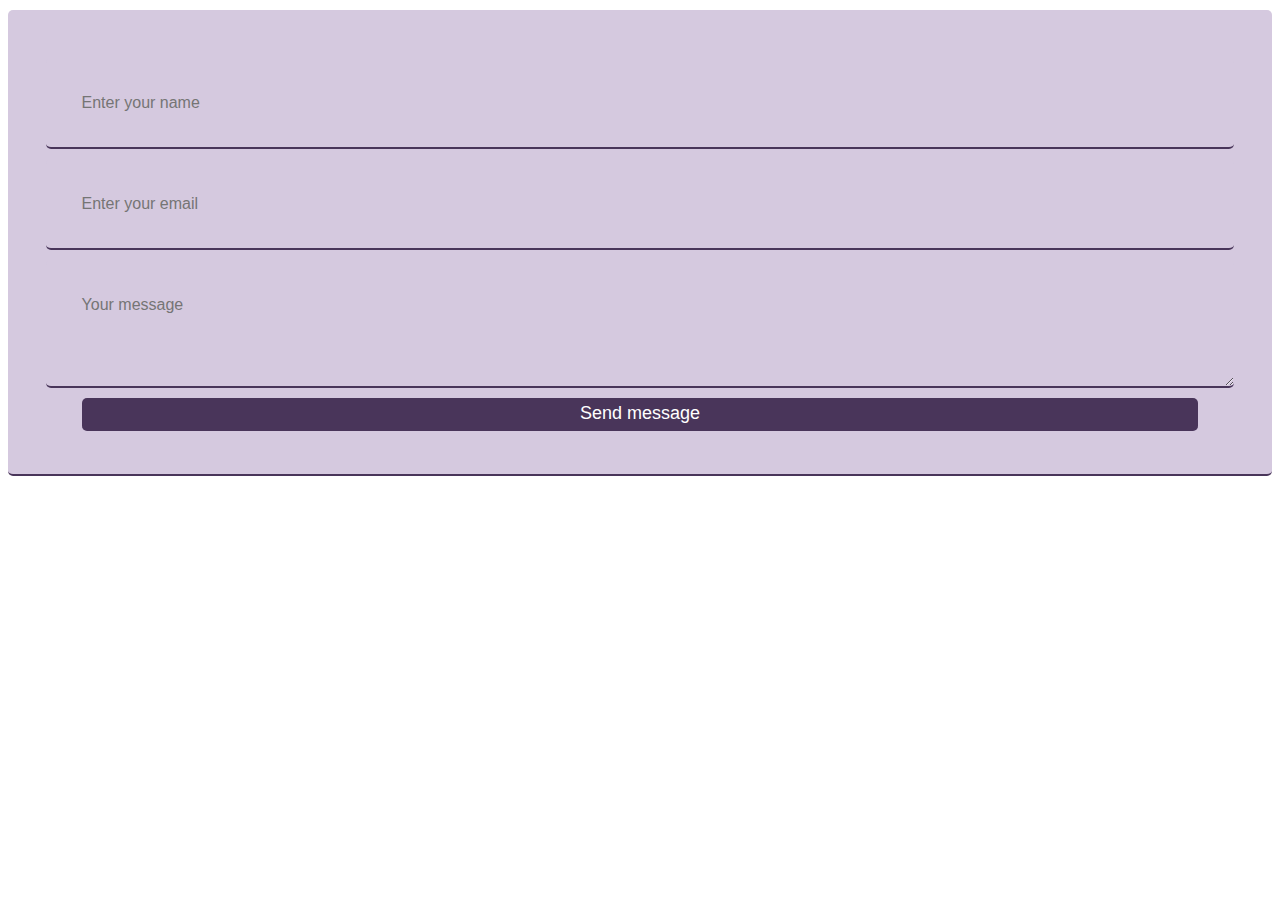
<file: contact-form/index.html>
<!DOCTYPE html>
<html lang="en">
  <head>
    <title>Contact Form</title>
    <meta charset="UTF-8" />
    <link rel="stylesheet" href="./styles.css" />
  </head>

  <body>
    <div class="contact-form"> 
      <form action="https://api.web3forms.com/submit" method="POST" target="_self">
        <input type="hidden" name="access_key" value="c3af8740-2422-4f25-9a96-3bdd259ac10d">
        <label for="name">
          Name: </label>
        <input type="text" name="name" placeholder="Enter your name" required />
        
        <label for="email">
          Email: </label>
        <input type="email" name="email" placeholder="Enter your email" required />
        
        <label for="message">
          Message: </label>
        <textarea name="message" placeholder="Your message" rows="3" required></textarea>
    
        <input type="checkbox" name="botcheck" class="hidden" style="display: none;">
    
        <!-- Custom Confirmation / Success Page -->
        <!-- <input type="hidden" name="redirect" value="https://mywebsite.com/thanks.html"> -->
    
        <button type="submit" class="form-button">Send message</button> 
      </form>
    </div>
  </body>
</html>
</file>
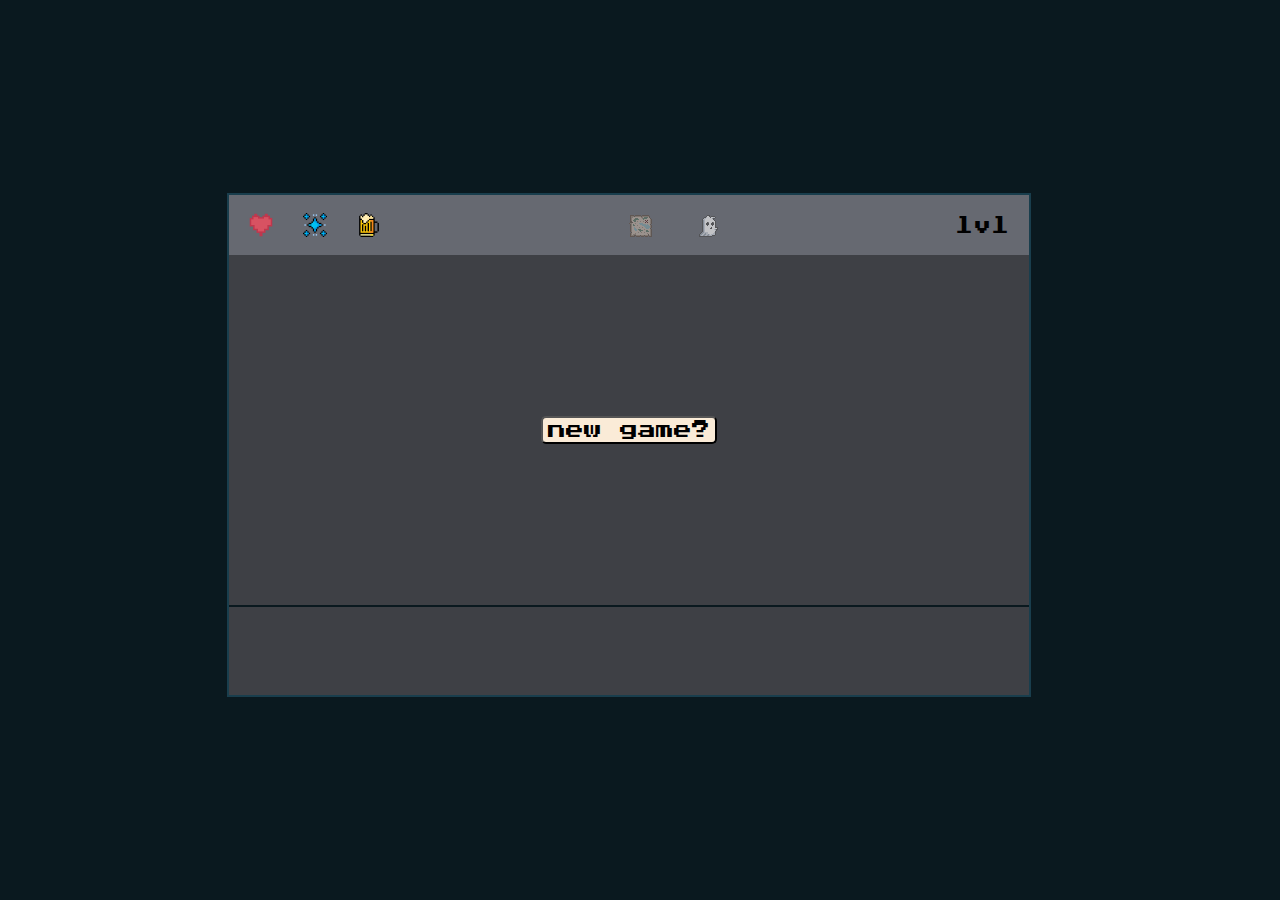
<file: dungeon-explorer/index.html>
<!DOCTYPE html>
<html lang="en">
  <head>
    <title>Dungeon Explorer Game</title>
    <link rel="stylesheet" href="./styles.css" />
    <meta charset="utf-8" />
    <meta name="viewport" content="width=device-width, initial-scale=1.0" />
    <link rel="preconnect" href="https://fonts.googleapis.com">
    <link rel="preconnect" href="https://fonts.gstatic.com" crossorigin>
    <link href="https://fonts.googleapis.com/css2?family=Press+Start+2P&display=swap" rel="stylesheet">
  </head>

  <body>
    <div id="game-screen">
      <div id="top-bar">
        <div id="char-resources">
          <img src="./images/001-heart.png">
          <span id="health-count" class="resource">
            </span>

          <img src="./images/002-star.png">
          <span id="mana-count" class="resource">
            </span>
          
          <img src="./images/003-beer.png">
          <span id="supply-count" class="resource">
            </span>
        </div>

        <div>
          <img class="resource" id="pathfinder-status" src="./images/004-map-gray.png">
          <img class="resource" id="shroud-status" src="./images/005-ghost-gray.png">
        </div>

        <span><span class="eighteen-font-size">lvl </span><span id="level-count" class="resource"></span></span>
      </div>

      <div id="main-screen" class="centered">
        <div id="stats"></div>
        <div id="description-text"></div>
        <button id="new-game" class="eighteen-font-size">new game?</button>
      </div>

      <div id="controls"></div>
      <div id="animations"></div>
    </div>
    <script src="./script.js"></script>
  </body>
</html>
</file>
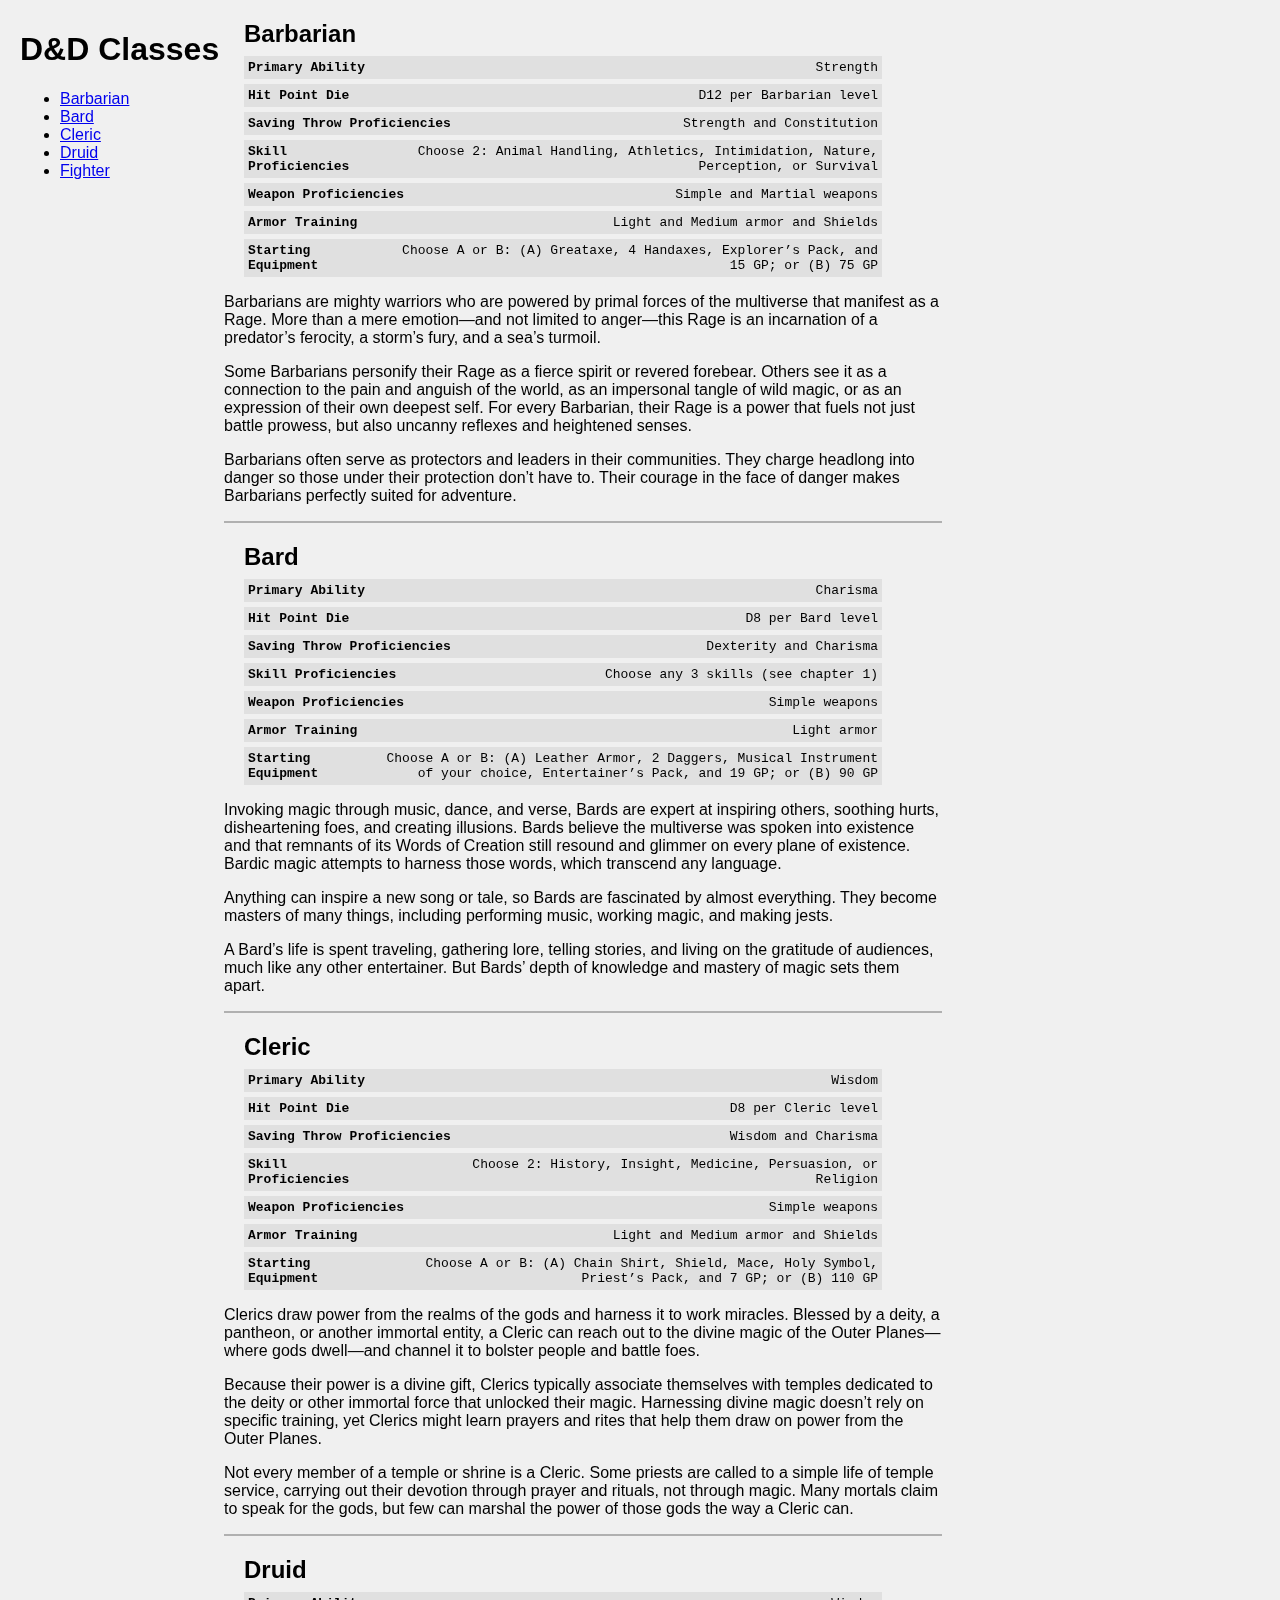
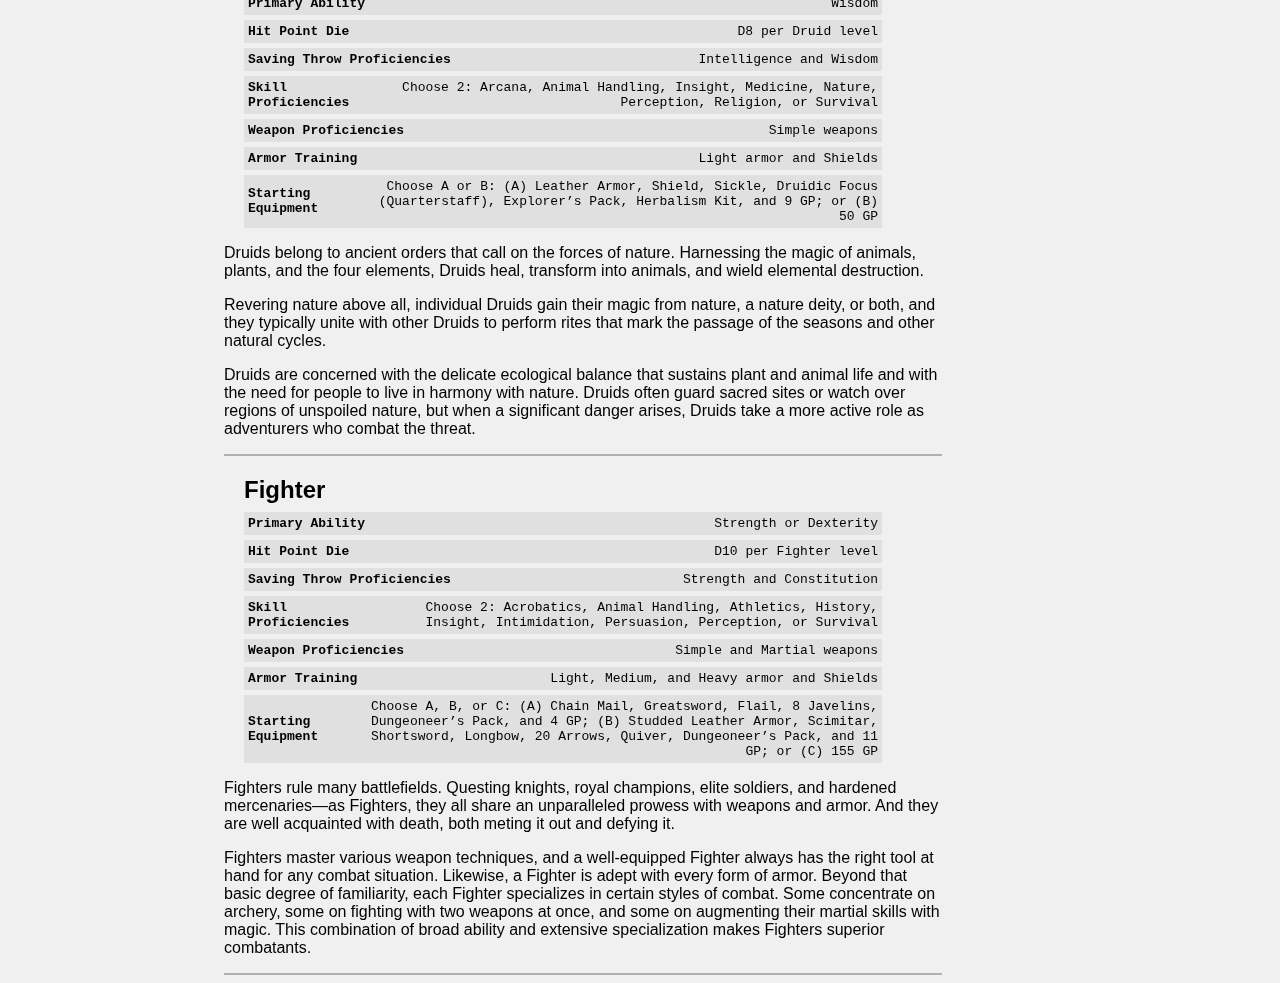
<file: fcc-documentation/index.html>
<!DOCTYPE html>
<html lang="en">
  <head>
    <title>D&D Character Classes</title>
    <link rel="stylesheet" href="styles.css" />
    <meta charset="utf-8" />
    <meta name="viewport" content="width=device-width, initial-scale=1.0" />
  </head>

  <body>
    <header>
      <nav id="navbar">
        <header><h1>D&D Classes</h1></header>
        <ul>
          <li><a class="nav-link" href="#Barbarian">Barbarian</a></li>
          <li><a class="nav-link" href="#Bard">Bard</a></li>
          <li><a class="nav-link" href="#Cleric">Cleric</a></li>
          <li><a class="nav-link" href="#Druid">Druid</a></li>
          <li><a class="nav-link" href="#Fighter">Fighter</a></li>
        </ul>
      </nav>
    </header>

    <main id="main-doc">
      <!--Section 1-->
      <section id="Barbarian" class="main-section">
        <header><h2>Barbarian</h2></header>
        <code><ul>
          <li><span class="class-trait">Primary Ability</span>
            Strength</li>
          <li><span class="class-trait">Hit Point Die</span> 
            D12 per Barbarian level</li>
          <li><span class="class-trait">Saving Throw Proficiencies</span>	
            Strength and Constitution</li>
          <li><span class="class-trait">Skill Proficiencies</span>	
            Choose 2: Animal Handling, Athletics, Intimidation, Nature, Perception, or Survival</li>
          <li><span class="class-trait">Weapon Proficiencies</span>	
            Simple and Martial weapons</li>
          <li><span class="class-trait">Armor Training</span>	
            Light and Medium armor and Shields</li>
          <li><span class="class-trait">Starting Equipment</span>
            Choose A or B: (A) Greataxe, 4 Handaxes, Explorer’s Pack, and 15 GP; or (B) 75 GP</li>
        </ul></code>
        <p>Barbarians are mighty warriors who are powered by primal forces of the multiverse that manifest as a Rage. More than a mere emotion—and not limited to anger—this Rage is an incarnation of a predator’s ferocity, a storm’s fury, and a sea’s turmoil.</p>
        <p>Some Barbarians personify their Rage as a fierce spirit or revered forebear. Others see it as a connection to the pain and anguish of the world, as an impersonal tangle of wild magic, or as an expression of their own deepest self. For every Barbarian, their Rage is a power that fuels not just battle prowess, but also uncanny reflexes and heightened senses.</p>
        <p>Barbarians often serve as protectors and leaders in their communities. They charge headlong into danger so those under their protection don’t have to. Their courage in the face of danger makes Barbarians perfectly suited for adventure.</p>
      </section>

      <!--Section 2-->
      <section id="Bard" class="main-section">
        <header><h2>Bard</h2></header>
        <code><ul>
          <li><span class="class-trait">Primary Ability</span>
            Charisma</li>
          <li><span class="class-trait">Hit Point Die</span> 
            D8 per Bard level</li>
          <li><span class="class-trait">Saving Throw Proficiencies</span>	
            Dexterity and Charisma</li>
          <li><span class="class-trait">Skill Proficiencies</span>	
            Choose any 3 skills (see chapter 1)</li>
          <li><span class="class-trait">Weapon Proficiencies</span>	
            Simple weapons</li>
          <li><span class="class-trait">Armor Training</span>	
            Light armor</li>
          <li><span class="class-trait">Starting Equipment</span>	
           Choose A or B: (A) Leather Armor, 2 Daggers, Musical Instrument of your choice, Entertainer’s Pack, and 19 GP; or (B) 90 GP</li>
        </ul></code>
        <p>Invoking magic through music, dance, and verse, Bards are expert at inspiring others, soothing hurts, disheartening foes, and creating illusions. Bards believe the multiverse was spoken into existence and that remnants of its Words of Creation still resound and glimmer on every plane of existence. Bardic magic attempts to harness those words, which transcend any language.</p>
        <p>Anything can inspire a new song or tale, so Bards are fascinated by almost everything. They become masters of many things, including performing music, working magic, and making jests.</p>
        <p>A Bard’s life is spent traveling, gathering lore, telling stories, and living on the gratitude of audiences, much like any other entertainer. But Bards’ depth of knowledge and mastery of magic sets them apart.</p>
      </section>

<!--Section 3-->

      <section id="Cleric" class="main-section">
        <header><h2>Cleric</h2></header>
        <code><ul>
          <li><span class="class-trait">Primary Ability</span>
            Wisdom</li>
          <li><span class="class-trait">Hit Point Die</span> 
            D8 per Cleric level</li>
          <li><span class="class-trait">Saving Throw Proficiencies</span>	
            Wisdom and Charisma</li>
          <li><span class="class-trait">Skill Proficiencies</span>	
           Choose 2: History, Insight, Medicine, Persuasion, or Religion</li>
          <li><span class="class-trait">Weapon Proficiencies</span>	
            Simple weapons</li>
          <li><span class="class-trait">Armor Training</span>	
            Light and Medium armor and Shields</li>
          <li><span class="class-trait">Starting Equipment</span>	
           Choose A or B: (A) Chain Shirt, Shield, Mace, Holy Symbol, Priest’s Pack, and 7 GP; or (B) 110 GP</li>
           </ul></code>

           <p>Clerics draw power from the realms of the gods and harness it to work miracles. Blessed by a deity, a pantheon, or another immortal entity, a Cleric can reach out to the divine magic of the Outer Planes—where gods dwell—and channel it to bolster people and battle foes.</p>
           <p>Because their power is a divine gift, Clerics typically associate themselves with temples dedicated to the deity or other immortal force that unlocked their magic. Harnessing divine magic doesn’t rely on specific training, yet Clerics might learn prayers and rites that help them draw on power from the Outer Planes.</p>
           <p>Not every member of a temple or shrine is a Cleric. Some priests are called to a simple life of temple service, carrying out their devotion through prayer and rituals, not through magic. Many mortals claim to speak for the gods, but few can marshal the power of those gods the way a Cleric can.</p>
      </section>

      <!--Section 4-->
      <section id="Druid" class="main-section">
        <header><h2>Druid</h2></header>
        <code><ul>
          <li><span class="class-trait">Primary Ability</span>
            Wisdom</li>
          <li><span class="class-trait">Hit Point Die</span> 
            D8 per Druid level</li>
          <li><span class="class-trait">Saving Throw Proficiencies</span>	
           Intelligence and Wisdom</li>
          <li><span class="class-trait">Skill Proficiencies</span>	
           Choose 2: Arcana, Animal Handling, Insight, Medicine, Nature, Perception, Religion, or Survival</li>
          <li><span class="class-trait">Weapon Proficiencies</span>	
            Simple weapons</li>
          <li><span class="class-trait">Armor Training</span>	
           Light armor and Shields</li>
          <li><span class="class-trait">Starting Equipment</span>	
           Choose A or B: (A) Leather Armor, Shield, Sickle, Druidic Focus (Quarterstaff), Explorer’s Pack, Herbalism Kit, and 9 GP; or (B) 50 GP</li>
           </ul></code>

           <p>Druids belong to ancient orders that call on the forces of nature. Harnessing the magic of animals, plants, and the four elements, Druids heal, transform into animals, and wield elemental destruction.</p>
           <p>Revering nature above all, individual Druids gain their magic from nature, a nature deity, or both, and they typically unite with other Druids to perform rites that mark the passage of the seasons and other natural cycles.</p>
           <p>Druids are concerned with the delicate ecological balance that sustains plant and animal life and with the need for people to live in harmony with nature. Druids often guard sacred sites or watch over regions of unspoiled nature, but when a significant danger arises, Druids take a more active role as adventurers who combat the threat.</p>
      </section>

      <!--Section 5-->
      <section id="Fighter" class="main-section">
        <header><h2>Fighter</h2></header>
        <code><ul>
          <li><span class="class-trait">Primary Ability</span>
            Strength or Dexterity</li>
          <li><span class="class-trait">Hit Point Die</span> 
            D10 per Fighter level</li>
          <li><span class="class-trait">Saving Throw Proficiencies</span>	
            Strength and Constitution</li>
          <li><span class="class-trait">Skill Proficiencies</span>	
           Choose 2: Acrobatics, Animal Handling, Athletics, History, Insight, Intimidation, Persuasion, Perception, or Survival</li>
          <li><span class="class-trait">Weapon Proficiencies</span>	
            Simple and Martial weapons</li>
          <li><span class="class-trait">Armor Training</span>	
           	Light, Medium, and Heavy armor and Shields</li>
          <li><span class="class-trait">Starting Equipment</span>	
           Choose A, B, or C: (A) Chain Mail, Greatsword, Flail, 8 Javelins, Dungeoneer’s Pack, and 4 GP; (B) Studded Leather Armor, Scimitar, Shortsword, Longbow, 20 Arrows, Quiver, Dungeoneer’s Pack, and 11 GP; or (C) 155 GP</li>
           </ul></code>

           <p>Fighters rule many battlefields. Questing knights, royal champions, elite soldiers, and hardened mercenaries—as Fighters, they all share an unparalleled prowess with weapons and armor. And they are well acquainted with death, both meting it out and defying it.</p>
           <p>Fighters master various weapon techniques, and a well-equipped Fighter always has the right tool at hand for any combat situation. Likewise, a Fighter is adept with every form of armor. Beyond that basic degree of familiarity, each Fighter specializes in certain styles of combat. Some concentrate on archery, some on fighting with two weapons at once, and some on augmenting their martial skills with magic. This combination of broad ability and extensive specialization makes Fighters superior combatants.</p>
      </section>

    </main>
  </body>
</html>
</file>
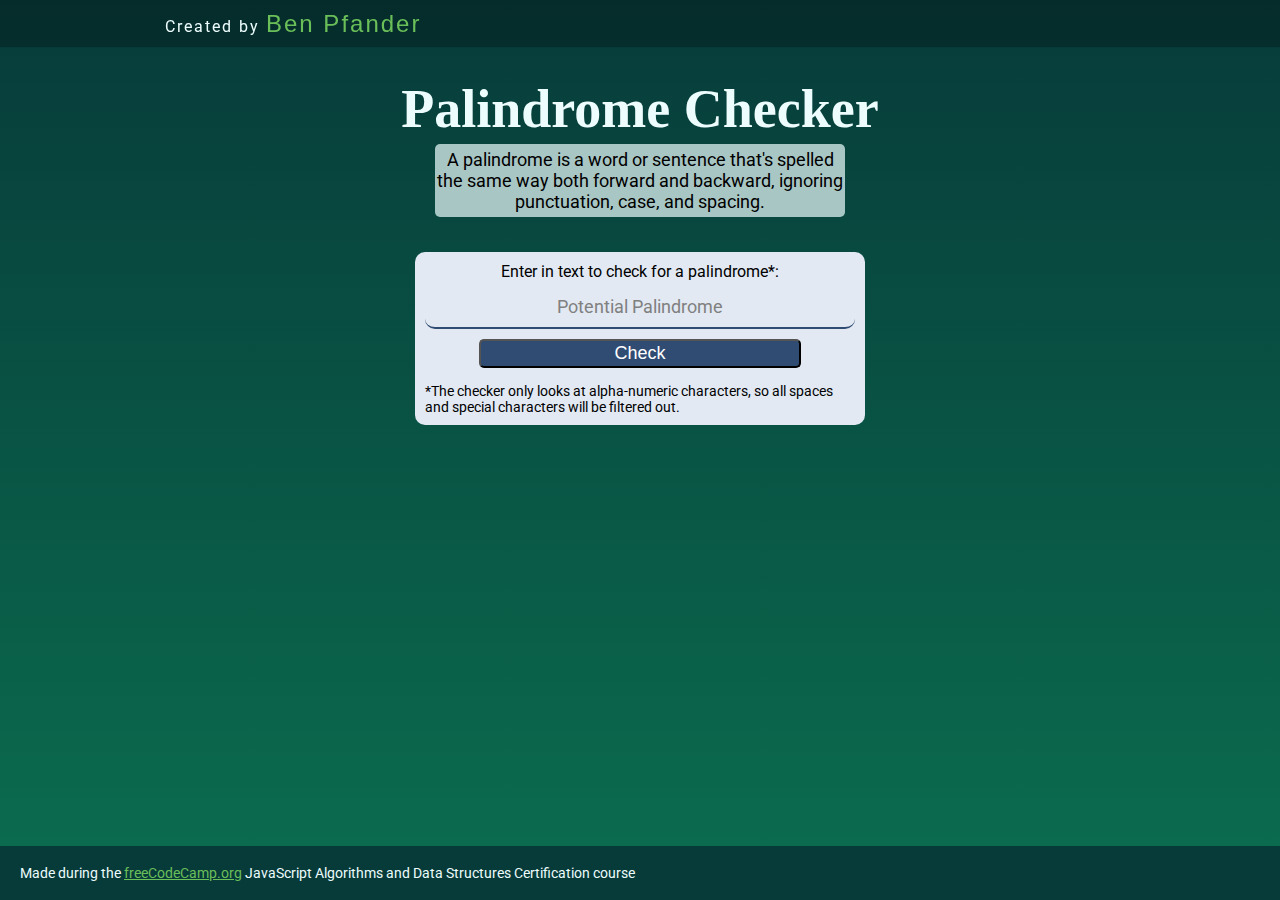
<file: fcc-palindrome-checker/index.html>
<!DOCTYPE html>
<html lang="en">
  <head>
    <meta charset="UTF-8">
    <meta name="viewport" content="width=device-width, initial-scale=1.0">
    <title>Palindrome Checker</title>
    <link rel="stylesheet" href="./styles.css">
    <link rel="preconnect" href="https://fonts.googleapis.com">
    <link rel="preconnect" href="https://fonts.gstatic.com" crossorigin>
    <link href="https://fonts.googleapis.com/css2?family=family=Lora:ital,wght@0,400..700;1,400..700&family=Roboto:ital,wght@0,100..900;1,100..900&display=swap" rel="stylesheet">
  </head>
  
  <body>
    <header>
      <nav>
        <p class="logo-text">
          Created by <a href="/" id="home-link">Ben Pfander</a>
        </p>
      </nav>
    </header>

    <main>
      <div id="spacing"></div>
      <div id="top-div">
        <h1>Palindrome Checker</h1>
        <p id="definition">A palindrome is a word or sentence that's spelled the same way both forward and backward, ignoring punctuation, case, and spacing.</p>
      </div>

      <div id="checker">
        <label for="text-input">Enter in text to check for a palindrome*:</label>
        <span id="text-input" class="textarea placeholder" role="textbox" contenteditable></span>
        <button id="check-btn">Check</button>
        <p id="note">*The checker only looks at alpha-numeric characters, so all spaces and special characters will be filtered out.</p>
      </div>
      
      <div id="result-div" class="hide">

      </div>
      
    </main>
    <script src="./script.js"></script>
    <footer>
      <p>Made during the <a href="freecodecamp.org">freeCodeCamp.org</a> JavaScript Algorithms and Data Structures Certification course</p>
    </footer>
  </body>
</html>
</file>
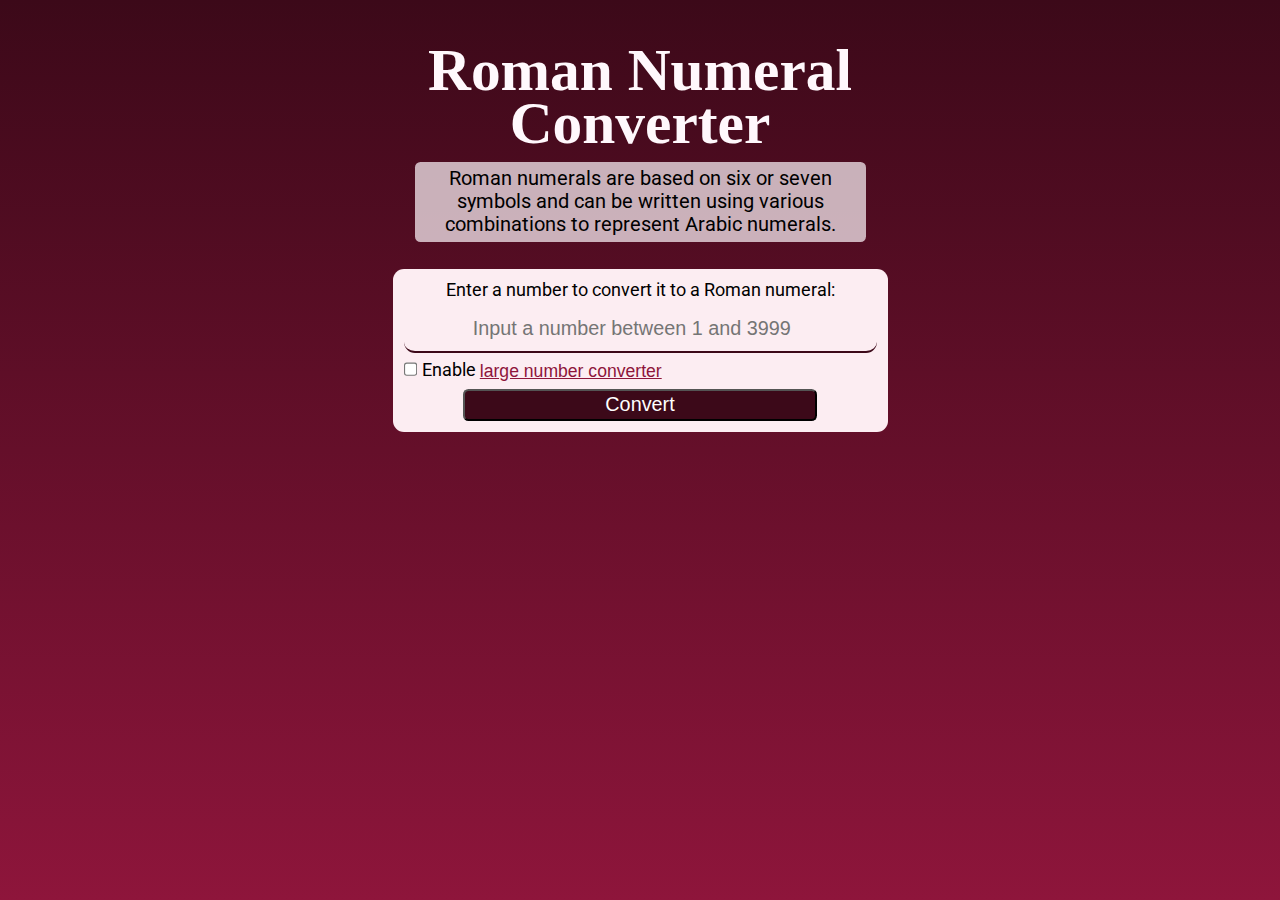
<file: fcc-roman-numeral/index.html>
<!DOCTYPE html>
<html lang="en">
  <head>
    <meta charset="UTF-8">
    <meta name="viewport" content="width=device-width, initial-scale=1.0">
    <title>Roman Numeral Converter</title>
    <link rel="stylesheet" href="styles.css">
    <link rel="preconnect" href="https://fonts.googleapis.com">
<link rel="preconnect" href="https://fonts.gstatic.com" crossorigin>
<link href="https://fonts.googleapis.com/css2?family=family=Lora:ital,wght@0,400..700;1,400..700&family=Roboto:ital,wght@0,100..900;1,100..900&display=swap" rel="stylesheet">
  </head>
  
  <body>
    <main>
      <div id="top-div">
        <h1>Roman Numeral Converter</h1>
        <p id="definition">Roman numerals are based on six or seven symbols and can be written using various combinations to represent Arabic numerals.</p>
      </div>

      <div id="converter">
        <label for="number">Enter a number to convert it to a Roman numeral:</label>
        <input id="number" type="number" placeholder="Input a number between 1 and 3999" />
        
        <label for="large-num-toggle" id="large-num-toggle-label">
          <input id="large-num-toggle" type="checkbox" />
          Enable <button id="toggle-lgnum-expl">large number converter</button>
         </label>
        <button id="convert-btn">Convert</button>
      </div>

      <dialog id="large-explanation" class="modal">
        <h4>Large Numbers</h4>
        <p>The Romans developed two main ways of writing large numbers, the apostrophus and the vinculum, this converter uses vinculum.</p>
        <p>Using the vinculum, conventional Roman numerals are multiplied by 1,000 by adding a "bar" or "overline", thus:
          <ul>
            <li><span class="thousands">IV</span> = 4,000</li>
            <li><span class="thousands">XXV</span> = 25,000</li>
          </ul>
        </p>
        <p>In an extension of the vinculum, a three-sided box (now sometimes printed as two vertical lines and a vinculum) is used to multiply by 100,000,[56][50] thus:
          <ul>
            <li><span class="hund-thousands">XIII</span> <span class="thousands">XXXII</span> p. = 1,332,000 paces (1,332 Roman miles)</li>
          </ul>
        </p>
        <button id="close-lg-expl">Close</button>
      </dialog>
      
      <div id="output-div" class="hide">
        <p id="error-msg"></p>
        <div id="output-body" class="hide">
          <h3 id="output-title" class="hide">Roman Numeral:</h3>
          <div id="output"></div>
          <div id="explanation" class="hide">
            <div id="general-explanation">
              <p>
                Roman numerals are a <a href="https://en.wikipedia.org/wiki/Numeral_system">numeral system</a> that originated in ancient Rome and remained the usual way of writing numbers throughout Europe well into the Late Middle Ages. Numbers are written with combinations of letters from the Latin alphabet, each with a fixed integer value. The modern style uses only these seven:
              </p>
              <ul class="table">
                <li>I</li>
                <li>V</li>
                <li>X</li>
                <li>L</li>
                <li>C</li>
                <li>D</li>
                <li>M</li>
              </ul>
              <ul class="table">
                <li>1</li>
                <li>5</li>
                <li>10</li>
                <li>50</li>
                <li>100</li>
                <li>500</li>
                <li>1000</li>
              </ul>
            </div>


          </div>
          <button id="explanation-button" class="hide">
            <span id="show-explanation">Show Roman numeral explanation</span>
            <span id="hide-explanation" class="hide">Hide Roman numeral explanation</span>
          </button>
        </div>
      </div>
      
    </main>
    <script src="script.js"></script>
  </body>
</html>
</file>
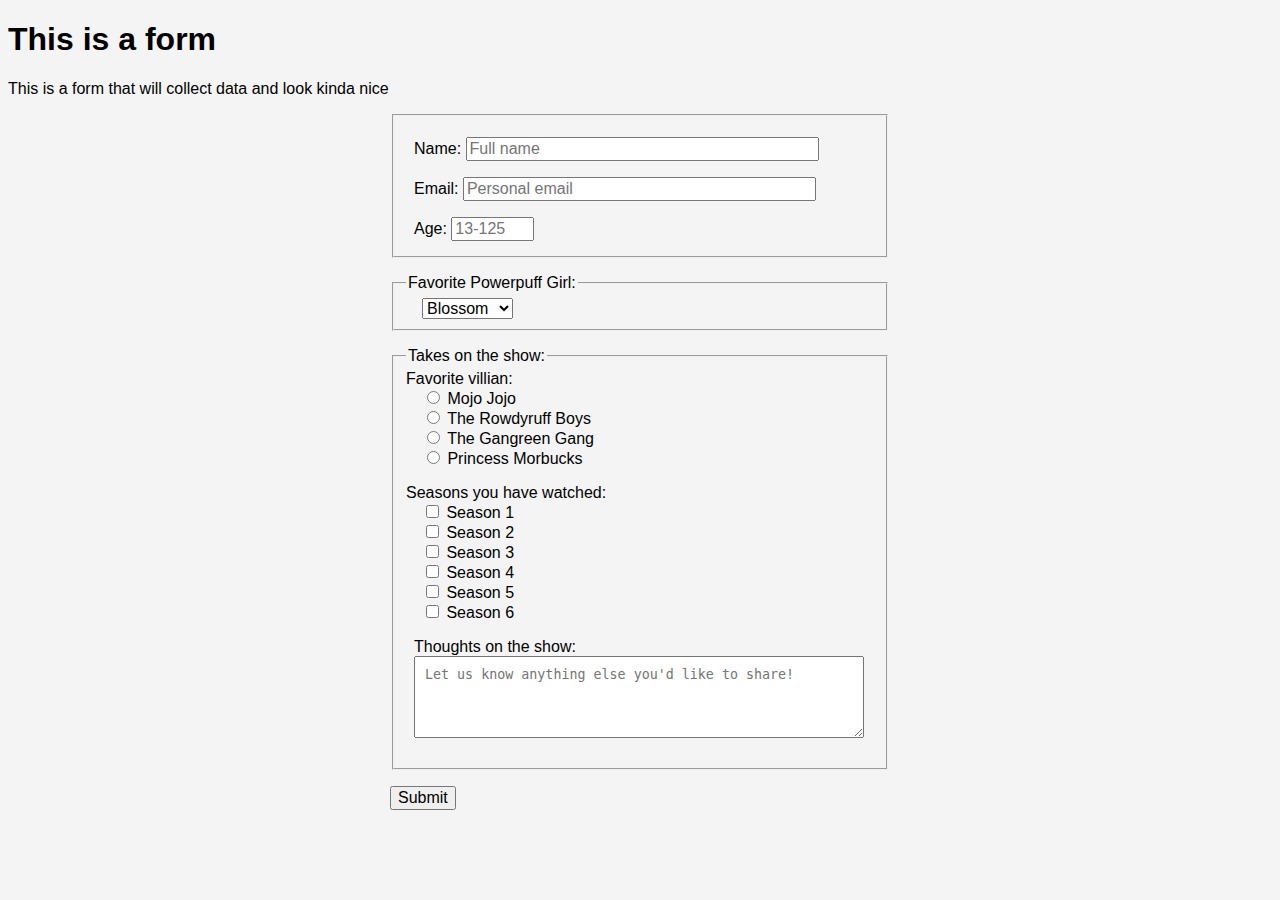
<file: fcc-survey/index.html>
<!DOCTYPE html>
<html>
  <head>
    <meta charset="utf-8">
    <link rel="stylesheet" href="styles.css">
    <title>Random Form</title>
  </head>

  <body>
    <h1 id="title">This is a form</h1>
    <p id="description">This is a form that will collect data and look kinda nice</p>

    <form id="survey-form">
      <fieldset>
        <label for="name" id="name-label">Name: <input type="text" id="name" name="name" class="text-box" placeholder="Full name" required /></label>

        <label for="email" id="email-label">Email: <input type="email" id="email" name="email" class="text-box" placeholder="Personal email" required /></label>

        <label for="number" id="number-label">Age: <input type="number" id="number" name="number" min="13" max="125" placeholder="13-125" /></label>
      </fieldset>

      <fieldset>
        <legend>Favorite Powerpuff Girl:</legend>
        <select id="dropdown">
          <option>Blossom</option>
          <option>Bubbles</option>
          <option>Buttercup</option>
        </select>
      </fieldset>

      <fieldset>
        <legend>Takes on the show:</legend>
        Favorite villian:</br>
        <div id="villian-div">
          <label for="mojo" class="select-label"><input  type="radio" id="mojo" name="villian" value="mojo" /> Mojo Jojo</label>

          <label for="rowdy" class="select-label"><input  type="radio" id="rowdy" name="villian" value="rowdy" /> The Rowdyruff Boys</label>

          <label for="gangreen" class="select-label"><input type="radio" id="gangreen" name="villian" value="gangreen" /> The Gangreen Gang</label>

          <label for="morbucks" class="select-label"><input type="radio" id="morbucks" name="villian" value="morbucks" /> Princess Morbucks</label>
        </div>

        <div id="checkbox-div">
          Seasons you have watched:
          <label for="cb-1" class="select-label"><input  type="checkbox" id="cb-1" name="season-1" value="1" /> Season 1</label>
          <label for="cb-2" class="select-label"><input  type="checkbox" id="cb-2" name="season-2" value="2" /> Season 2</label>
          <label for="cb-3" class="select-label"><input  type="checkbox" id="cb-3" name="season-3" value="3" /> Season 3</label>
          <label for="cb-4" class="select-label"><input  type="checkbox" id="cb-4" name="season-4" value="4" /> Season 4</label>
          <label for="cb-5" class="select-label"><input  type="checkbox" id="cb-5" name="season-5" value="5" /> Season 5</label>
          <label for="cb-6" class="select-label"><input  type="checkbox" id="cb-6" name="season-6" value="6" /> Season 6</label>
        </div>
        <div id="textarea-div">
          <label for="textarea">Thoughts on the show: <textarea id="textarea" rows="4" cols="100" placeholder="Let us know anything else you'd like to share!"></textarea></label>
        </div>
      </fieldset>

      <input id="submit" type="Submit">
    </form>
  </body>
</html>
</file>
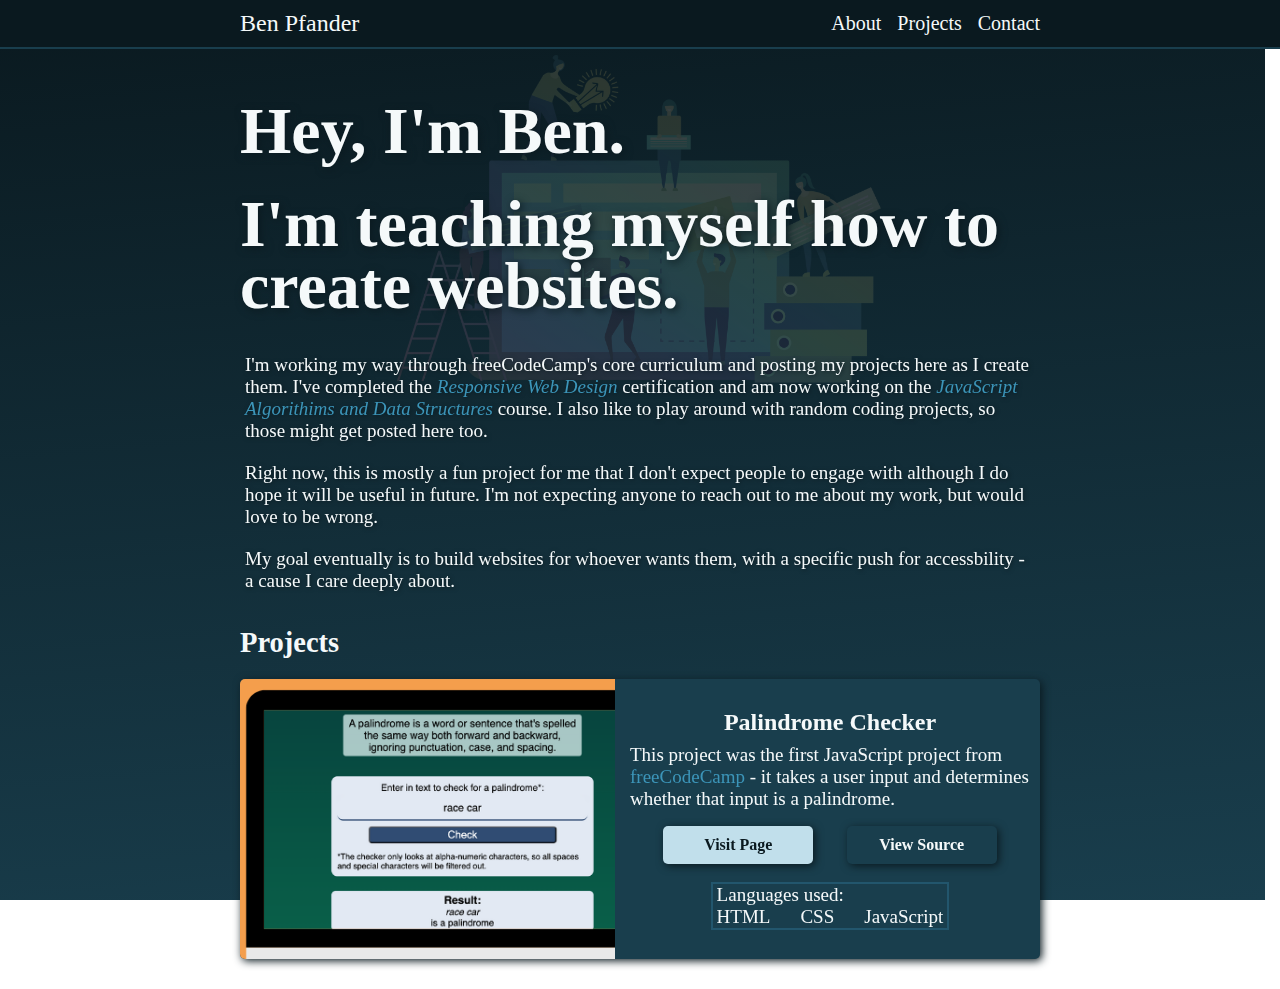
<file: new-portfolio/index.html>
<!DOCTYPE html>

<html lang="en">
    <head>
        <title>Ben Pfander WebDev Portfolio</title>
        <meta name="viewport" content="width=device-width, initial-scale=1.0" />
        <link rel="stylesheet" href="./styles.css" />
    </head>

    <body>
        <header>
            <nav id="nav-bar">
                <a id="home-button" href="/" aria-label="Home Page">Ben Pfander</a>
                <ul id="menu">
                    <a href="#about-me"><li>About</li></a>
                    <a href="#projects"><li>Projects</li></a>
                    <a href="#contact-me"><li>Contact</li></a>
                </ul>
            </nav>
        </header>
        
        <main>
            <section id="about-me">
                <div id="about-me-intro">
                    <img src="./background-graphic.png">
                    <div id="about-me-header">
                        <h1>Hey, I'm Ben.</h1>
                        <h1>I'm teaching myself how to create websites.</h1>
                    </div>
                </div>

                <div id="about-me-text">
                    <p>
                        I'm working my way through freeCodeCamp's core curriculum and posting my projects here as I create them. I've completed the <a href="https://www.freecodecamp.org/learn/2022/responsive-web-design/" class="italic">Responsive Web Design</a> certification and am now working on the <a href="https://www.freecodecamp.org/learn/javascript-algorithms-and-data-structures-v8/" class="italic">JavaScript Algorithims and Data Structures</a> course. I also like to play around with random coding projects, so those might get posted here too.
                    </p>
                    <p>
                        Right now, this is mostly a fun project for me that I don't expect people to engage with although I do hope it will be useful in future.
                        I'm not expecting anyone to reach out to me about my work, but would love to be wrong.
                    </p>
                    <p>
                        My goal eventually is to build websites for whoever wants them, with a specific push for accessbility - a cause I care deeply about.
                    </p>
                </div>
            </section>

            <section id="projects">
                <h2>Projects</h2>
                <div class="project-tile">
                    <img src="proj-images/palindrome-img.png" class="project-img">
                    <div class="project-text">
                        <h3>Palindrome Checker</h3>
                        <p>This project was the first JavaScript project from <a href="freecodecamp.org">freeCodeCamp</a> - it takes a user input and determines whether that input is a palindrome.</p>
                        <div class="project-links">
                            <a class="proj-visit-page" href="../fcc-palindrome-checker/">Visit Page</a>
                            <a class="proj-view-source" href="https://github.com/bpfand/bpfand.github.io/tree/main/new-portfolio">View Source</a>
                        </div>
                        <div class="project-languages">
                            <p>Languages used:</p>
                            <ul>
                                <li>HTML</li>
                                <li>CSS</li>
                                <li>JavaScript</li>
                            </ul>
                        </div>
                    </div>
                </div>
            </section>

            <section id="contact-me">

            </section>

        </main>

        <footer>

        </footer>

    </body>
</html>
</file>
<file: contact-form/styles.css>
:root {
    --black: black;
    --white: white;
    --site-purp1: #d5c9df;
    --site-purp2: #9C7EB4;
    --site-purp3: #49355A;
  }
  
  form {
    background-color: var(--site-purp1);
    border: 2px solid var(--site-purp3);
    display: flex;
    flex-direction: column;
    justify-content: center;
    align-items: center;
    padding: 3px;
    width: 350px;
    border-radius: 10px;
  }
  
  .contact-form * {
    width: 94%;
    padding: 3%;
    font-size: 16px;
    border: 0;
    background-color: var(--site-purp1);
    margin-top: 10px;
    border-bottom: 2px solid var(--site-purp3);
    border-radius: 5px;
  }

.contact-form:last-child {
    border: 0;
}
  
  textarea {
    font-family: Roboto, sans-serif;
  }
  
  .contact-form label {
    display: none;
  }
  
  .form-button {
    background-color: var(--site-purp3);
    color: var(--white);
    padding: 5px;
    border-radius: 5px;
    font-size: 18px;
    margin-bottom: 5px;
  }
</file>
<file: dungeon-explorer/styles.css>
:root {
    --grey: #666971;
    --dark-grey: #3e4045;
    --white: #faebd7;
    --blackblue: #0A191F;
    --darkerblue: #193E4D;
}

body {
    height: 97vh;
    width: 97vw;
    background-color: var(--blackblue);
    font-family: "Press Start 2P", system-ui;
    display: flex;
    justify-content: center;
    align-items: center;
}

button {
    font-family: "Press Start 2P", system-ui;
    background-color: var(--white);
    padding: 3px 5px;
    border-radius: 5px;
}

button:hover {
    background-color: var(--darkerblue);
}

.centered {
    justify-content: center;
}

.press-start-2p-regular {
    font-family: "Press Start 2P", system-ui;
    font-weight: 400;
    font-style: normal;
}

.eighteen-font-size,
#controls button {
    font-size: 18px;
}

#game-screen {
    width: 800px;
    height: 500px;
    background-color: var(--dark-grey);
    position: relative;
    z-index: 0;
    border: 2px solid var(--darkerblue);
}

#top-bar {
    display: flex;
    flex-direction: row;
    justify-content: space-between;
    align-items: center;
    padding: 10px 0px 10px 20px;
    font-size: 24px;
    height: 8%;
    position: relative;
    z-index: 2;
    background-color: var(--grey);
}

#char-resources {
    display: flex;
    vertical-align: middle;
    gap: 5px;
}

.resource {
    padding: 0px 15px 0px 5px;
    vertical-align: middle;
}

.active-status {
    height: 40px;
}

#main-screen {
    height: 70%;
    display: flex;
    align-items: center;
    justify-content: center;
    position: relative;
    z-index: 1;
}

#main-screen p {
    width: 400px;
    /*position: relative;
    left: 150px;
    top: 50px;*/
    background-color: rgb(from var(--white) r g b / 0.3);
    padding: 10px;
    border-radius: 5px;
    line-height: 1.1;
}

#controls {
    display: flex;
    justify-content: space-around;
    align-items: center;
    height: 17%;
    border-top: 2px solid var(--blackblue);
    background-color: var(--dark-grey);
    position: relative;
    z-index: 2;
}

#controls button {
    width: 24%;
    height: 50px;
}

#animations {
    position: absolute;
    top: -15px;
}
</file>
<file: fcc-documentation/styles.css>
html {
  background-color: #f0f0f0;
  font-family: sans-serif;
  box-sizing: border-box;
}

*, *::before, *::after {
  box-sizing: inherit;
}

@media (min-width: 900px) {
  #navbar {
  position: fixed;
  left: 20px;
  top: 10px;
  }
  main {
    position: relative;
    left: 200px;
  }
}

main {
  padding: 0 1rem;
  max-width: 750px;
}

main h2 {
  margin-left: 20px;
  margin-bottom: -5px;
}

.main-section {
  border-bottom: 2px solid #b0b0b0;
}

code li {
  display: flex;
  overflow: hidden;
  justify-content: space-between;
  align-items: center;
  text-align: right;
  padding: 0.25rem;
  margin: 0 60px 5px -20px;
  background-color: #e0e0e0;
}

.class-trait {
  font-weight: bold;
  text-align: left;
  margin-right: 3rem;
}
</file>
<file: fcc-palindrome-checker/styles.css>
:root {
  --green1: #073B3A;
  --green2: #0B6E4F;
  --green3: #08A045;
  --green4: #6BBF59;
  --greenwhite: 237, 253, 253;
  --pink: #E0BAD7;
  --blue1: #304C73;
  --blue2: #4872AD;
  --blue3: #E2E9F3;
}

* {
  box-sizing: border-box;
  margin: 0;
  padding: 0;
}

.italic {
  font-style: italic;
}

header {
  width: 100vw;
  height: 48px;
  display: flex;
  align-items: center;
  justify-content: center;
  position: fixed;
  top: 0;
  left: 0;
  z-index: 1;
  border-bottom: 1px solid var(--green1);
  background-color: #00000040;
}

nav {
  max-width: 960px;
  width: 80%;
}

.logo-text {
  width: max-content;
  padding: 5px;
  border-radius: 10px;
  font-family: "Roboto", sans-serif;
  font-size: 16px;
  color: rgb(var(--greenwhite));
  letter-spacing: 2px;=
}

#home-link {
  font-size: 24px;
  text-decoration: none;
  color: var(--green4);
  font-family:'Gill Sans', 'Gill Sans MT', Calibri, 'Trebuchet MS', sans-serif
}

#home-link:hover {
  background-color: var(--blue2);
  color: black;
  padding: 2px;
  margin: -2px;
  box-sizing: content-box;
  border-radius: 5px;
}

body {
  height: 100vh;
  width: 100vw;
  background: linear-gradient(var(--green1), var(--green2));
  font-family: "Roboto", sans-serif;
}

main {
  position: relative;
  top: 60px;
  height: calc(94% - 60px);
  padding: 20px;
  gap: 5px;
  display: flex;
  flex-direction: column;
  align-items: center;
  justify-content: flex-start;
  overflow: auto;
}

h1 {
  color: rgb(var(--greenwhite));
  font-size: 54px;
  font-family: "Lora", serif;
  text-align: center;
  line-height: 90%;
  margin-bottom: 10px;
}

#top-div {
  display: flex;
  flex-direction: column;
  align-items: center;
}

#definition {
  max-width: 410px;
  width: 90%;
  font-size: 18px;
  background-color: rgba(var(--greenwhite), 0.7);
  padding: 5px 2px;
  text-align: center;
  border-radius: 5px;
  margin-bottom: 30px;
}

#checker {
  max-width: 450px;
  width: 95%;
  padding: 10px;
  background-color: var(--blue3);
  display: flex;
  flex-direction: column;
  align-items: center;
  gap: 5px;
  border-radius: 10px;
}

#checker label {
  position: relative;
  left: 0;
}

#text-input {
  border: none;
  width: 100%;
  padding: 10px;
  text-align: center;
  background-color: var(--blue3);
  border-bottom: 2px solid var(--blue1);
  font-size: 18px;
  border-radius: 10px;
  text-indent: 0px;
}

.placeholder::before {
  content: "Potential Palindrome";
  color: gray;
}

#check-btn {
  width: 75%;
  font-size: 18px;
  padding: 2px;
  background-color: var(--blue1);
  color: white;
  border-radius: 5px;
  margin: 5px 0;
}

button:hover {
  cursor: pointer;
}

#note {
  margin-top: 5px;
  font-size: 14px;
}

#result-div {
  width: 95%;
  max-width: 450px;
  margin-top: 20px;
  padding: 5px 10px;
  border-radius: 7px;
  background-color: var(--blue3);
  text-align: center;
}

.hide {
  display: none;
}

footer {
  height: 6%;
  width: 100%;
  position: relative;
  top: 60px;
  padding: 2px 0 2px 20px;
  background-color: var(--green1);
  display: flex;
  align-items: center;
  color: rgb(var(--greenwhite));
  font-size: 14px;
}

footer a {
  color: var(--green4);
}

@media (max-width: 500px) {
  .logo-text {
    font-size: 18px;
    padding: 3px;
  }

  .logo {
    border-radius: 5px;
  }

  header {
    width: 100vw;
    height: 45px;
  }
}

@media (max-width: 363px) {
  #definition {
    font-size: 16px;
  }
  h1 {
    font-size: 40px;
  }

  main {
    padding-top: 30px;
  }
}

@media (max-width: 343px) {
  footer {
    font-size: 12px;
  }
}
</file>
<file: fcc-roman-numeral/styles.css>
:root {
    --red1: #3C0919;
    --red2: #8E153B;
    --red3: #ED96B3;
    --red4: #FCEDF2;
    --redwhite: 255, 248, 252;
  }
  
  * {
    box-sizing: border-box;
    margin: 0;
    padding: 0;
  }
  
  body {
    height: 100vh;
    width: 100vw;
    background: linear-gradient(var(--red1), var(--red2));
    font-family: "Roboto", sans-serif;
  }
  
  main {
    height: 100%;
    padding: 20px;
    gap: 5px;
    display: flex;
    flex-direction: column;
    align-items: center;
    overflow-y: scroll;
  }

  @media (min-width: 650px) {
    main {
        zoom: 1.1
    }
  }
  
  h1 {
    color: rgb(var(--redwhite));
    font-size: 54px;
    font-family: "Lora", serif;
    text-align: center;
    padding-bottom: 10px;
    line-height: 0.9;
  }
    
  .hide {
    display: none;
    visibility: hidden;
  }

  .modal {
    background: rgb(var(--redwhite));
    position: absolute;
    float: left;
    left: 50%;
    top: 50%;
    transform: translate(-50%, -50%);
    padding: 5px 10px;
    border: 3px solid var(--red1);
    border-radius: 5px;
  }

  ::backdrop {
    background-color: rgba(var(--redwhite), 0.3);
  }

  .table {
    list-style: none;
    display: flex;
    flex-direction: row;
    justify-content: center;
  }

  .table > li {
    width: 50px;
    text-align: center;
    border: 2px solid var(--red1);
    font-family: 'Times New Roman', Times, serif;
  }
  
  #top-div {
    display: flex;
    flex-direction: column;
    align-items: center;
    margin-top: 20px;
    max-width: 600px;
  }
  
  #definition {
    max-width: 410px;
    font-size: 18px;
    background-color: rgba(var(--redwhite), 0.7);
    padding: 5px 2px;
    text-align: center;
    border-radius: 5px;
    margin-bottom: 20px;
  }
  
  #converter {
    max-width: 450px;
    width: 90%;
    padding: 10px;
    background-color: var(--red4);
    display: flex;
    flex-direction: column;
    align-items: center;
    gap: 5px;
    border-radius: 10px;
  }
  
  @media (max-width: 377px) {
    #converter {
      width: 95%;
    }
  }
  
  #number {
    border: none;
    width: 100%;
    padding: 10px;
    text-align: center;
    background-color: var(--red4);
    border-bottom: 2px solid var(--red1);
    font-size: 18px;
    border-radius: 10px;
  }
  
  input::placeholder {
    color: rgba(100 100 100 .5);
  }
  
  #convert-btn,
  button {
    padding: 2px;
    background-color: var(--red1);
    color: white;
    border-radius: 5px;
  }

  #convert-btn {
    width: 75%;
    font-size: 18px;
  }
  
  #convert-btn:hover,
  button:hover {
    cursor: pointer;
    background-color: var(--red2);
  }
  
  #output-div {
    width: 90%;
    max-width: 450px;
    margin-top: 20px;
    padding: 5px 10px;
    border-radius: 7px;
    background-color: var(--red4);
    display: flex;
    flex-direction: column;
    align-items: center;
  }

  #output-body {
    display: flex;
    flex-direction: column;
    align-items: center;
    width: 100%;
  }

  #output {
    padding: 5px;
    margin: 5px auto;
    font-family: 'Times New Roman', Times, serif;
    font-size: 28px;
    background-color: rgb(var(--redwhite));
    filter: drop-shadow(0px 0px 1px var(--red1));
    border-radius: 5px;
    width: max-content;
    display: flex;
  }

  #error-msg {
    font-size: 17px;
    text-align: center;
  }

  .hund-thousands,
  .thousands,
  .hundreds {
    padding: 0 2px;
    margin: 0 2px;
    border: solid 2px transparent;
    font-family: 'Times New Roman', Times, serif;
  }

  .hund-thousands {
    border: solid 2px #3C0919;
    margin-right: 4px;
    border-bottom: none;
  }

  .thousands {
    border-top: solid 2px #3C0919;
  }

  #error--msg,
  #output:empty,
  #output p:empty {
    display: none;
  }

  #explanation {
    text-align: left;
    padding-top: 5px;
  }

  #explanation-button {
    align-self: flex-start;
    padding: 2px;
    margin-top: 10px;
  }

  #explanation p {
    padding: 5px 0;
  }

  #large-explanation {
    padding-top: 10px;
  }

  #large-explanation li {
    margin-left: 30px;
    margin-top: 2px;
  }

  #large-num-toggle-label {
    align-self: flex-start;
  }

  #toggle-lgnum-expl {
    background: transparent;
    border: none;
    color: var(--red2);
    font-size: 16px;
    margin-left: -2px;
    text-decoration: underline;
  }

  #close-lg-expl {
    text-align: right;
    font-size: 16px;
    padding: 1px 4px;
    margin: 4px 0 2px 4px;
  }
</file>
<file: fcc-survey/styles.css>
body {
  background-color: #f4f4f4;
  font-family: Arial, sans-serif;
}

h1 p {
  text-align: center;
}

form {
  max-width: 500px;
  margin: auto;
}

div {
  margin-bottom: 1em;
}

label {
  display: block;
  margin: 1em 0 0.3em 0.5em;
  font-size: 16px;
}

input{
  font-size: 16px;
}

select {
  display: block;
  margin-left: 1em;
  font-size: 16px;
}

fieldset {
  margin-bottom: 1em;
}

textarea {
  max-width: 450px;
  width: 100%;
  box-sizing: border-box;
  padding: 10px;
}

input[class="text-box"] {
  width: 75%;
}

input[type="number"] {
  width: 75px;
}

label[class="select-label"] {
  margin: 0 0 0 1em;
}
</file>
<file: new-portfolio/styles.css>
:root {
    --darkblue: #22566D;
    --blue: #3C95B9;
    --lightblue: #C1DFEB;
    --yellow: #F5EE9E;
    --orange: #F49E4C;
    --red: #AB3428;
    --white: #F5F9FA;
    --blackblue: #0A191F;
    --darkerblue: #193E4D;
    scrollbar-gutter: stable;
    scrollbar-color: var(--darkblue) var(--darkerblue);
    
}

* {
    box-sizing: border-box;
    margin: 0;
    padding: 0;
}

body {
    height: 100vh;
    width: 100vw;
    color: var(--white);
    background: linear-gradient(175deg, var(--blackblue), var(--darkerblue));
    display: flex;
    flex-direction: column;
    align-items: center;
    background-attachment: fixed;
    overflow-x: hidden;
    font-size: 19px;
}

header {
    background-color: var(--blackblue);
    display: flex;
    justify-content: center;
    border-bottom: solid 2px var(--darkerblue);
    position: sticky;
    width: 100%;
    top: 0;
    left: 0;
    z-index: 1;
}

main {
    width: 90%;
    max-width: 800px;
}

main a {
    color: var(--blue);
    text-decoration: none;
}

main a:hover {
    color: var(--yellow);
}

section:not(:first-of-type) {
    margin-top: 30px;
}

.italic {
    font-style: italic;
}

.project-tile {
    margin-top: 20px;
    height: 280px;
    display: flex;
    align-items: center;
    background-color: var(--darkerblue);
    border-radius: 5px;
    filter: drop-shadow(2px 2px 4px var(--blackblue));
}

.project-img {
    object-fit: cover;
    height: 100%;
    max-width: 375px;
    border-top-left-radius: 5px;
    border-bottom-left-radius: 5px;
}

.project-text {
    padding: 0px 10px 0px 15px;
    display: flex;
    flex-direction: column;
    align-items: center;
    gap: 8px;
}

.project-text h3 {
    font-size: 24px;
}

.project-links {
    width: 100%;
    display: flex;
    justify-content: space-evenly;
    padding-top: 8px;
}

.project-links a {
    font-size: 16px;
    font-weight: bold;
    text-align: center;
    padding: 10px 0px;
    width: 150px;
    border-radius: 5px;
    border: none;
    filter: drop-shadow(2px 2px 4px var(--blackblue));
}

.proj-visit-page {
    background-color: var(--lightblue);
    color: var(--blackblue);
}

.proj-view-source {
    background-color: var(--darkerblue);
    color: var(--white);
}

.proj-visit-page:hover,
.proj-view-source:hover {
    background-color: var(--blue);
    color: var(--blackblue);
}

.project-languages {
    margin-top: 10px;
    padding: 0px 4px;
    border: solid 2px var(--darkblue)
}

.project-languages ul {
    list-style: none;
    display: flex;
    justify-content: center;
    gap: 30px;
}

#nav-bar {
    display: flex;
    flex-direction: row;
    justify-content: space-between;
    align-items: center;
    padding: 10px 0px;
    width: 90%;
    max-width: 800px;
}

#nav-bar a {
    text-decoration: none;
    color: inherit;
}

#nav-bar a:hover {
    color: var(--blackblue);
    background-color: var(--blue);
    padding: 2px 5px;
    margin: -2px -5px;
    border-radius: 5px;
}

#home-button {
    font-size: 24px;
}

#menu {
    list-style: none;
    display: flex;
    flex-direction: row;
    gap: 1rem;
    font-size: 20px;
}

#about-me-intro {
    display: flex;
    flex-direction: column;
    align-items: center;
    justify-content: center;
    position: relative;
}

#about-me-intro img {
    z-index: -1;
    height: 350px;
    filter: opacity(0.2);
}

#about-me-header {
    position: absolute;
}

#about-me-header h1{
    font-size: 66px;
    line-height: 95%;
    padding-bottom: 30px;
    filter: drop-shadow(2px 2px 4px var(--blackblue));
}

#about-me-text {
    margin-top: -50px;
    width: 100%;
    display: flex;
    flex-direction: column;
    align-items: center;
    gap: 10px;
}

#about-me-text p {
    max-width: 800px;
    filter: drop-shadow(1px 1px 2px var(--blackblue));
    padding: 5px;
}
</file>
